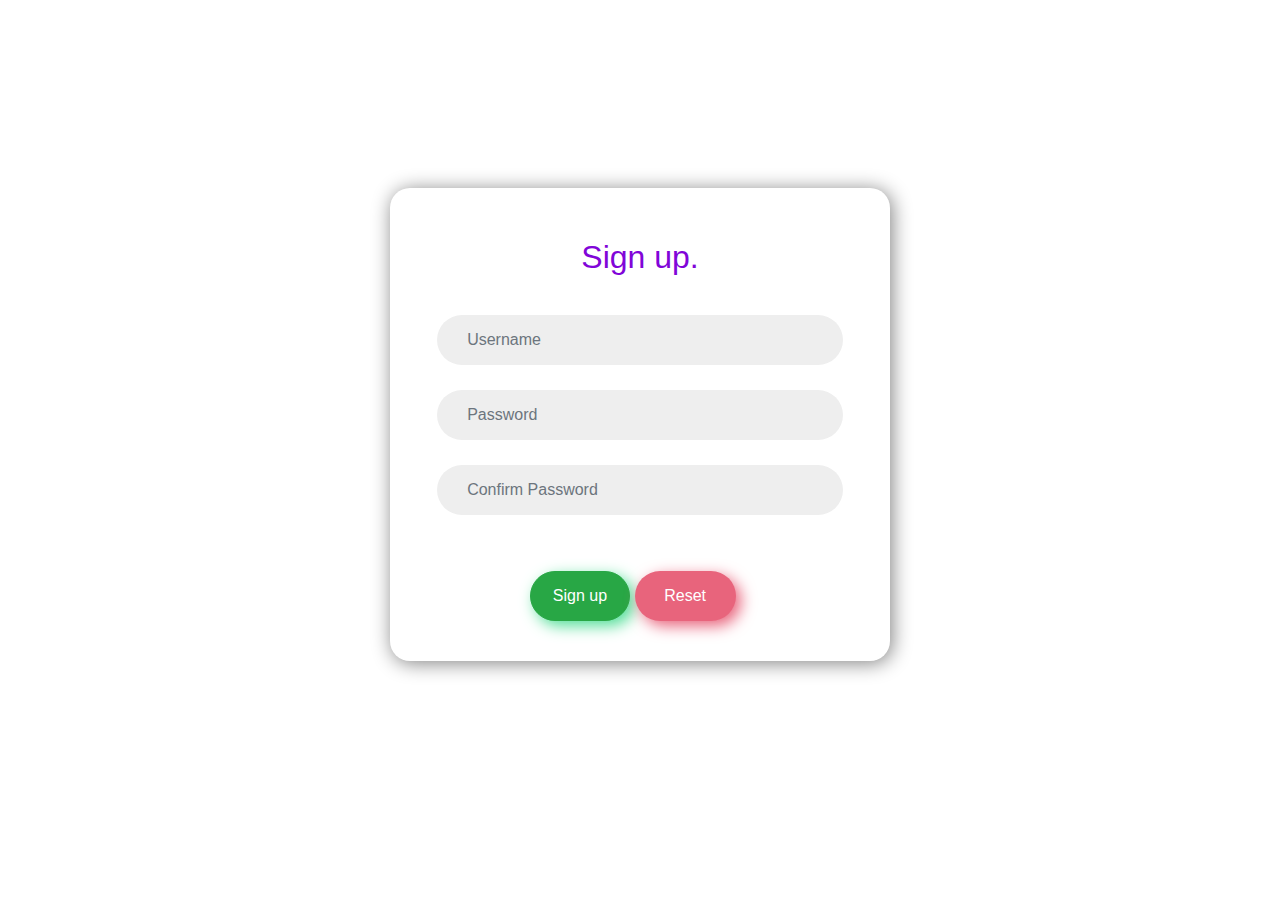
<file: Web Technology/Basic Registration Form (HTML-CSS)/Registration.html>
<html>
    <head>
        <title>
            Register
        </title>
        <link rel="stylesheet" href="https://maxcdn.bootstrapcdn.com/bootstrap/4.3.1/css/bootstrap.min.css">
        <link rel="stylesheet" href="Registration.css" type="text/css">
        <script src="https://ajax.googleapis.com/ajax/libs/jquery/3.4.1/jquery.min.js"></script>
        <script src="https://maxcdn.bootstrapcdn.com/bootstrap/4.3.1/js/bootstrap.min.js"></script>

    </head>
    <body>
        <form class="col-md-12">
            <div class="center_class formborder">
                <h2>Sign up.</h2>
                    <div class="form-group">
                        <input type="text" id="username" placeholder="Username" class="form-control">
                    </div>
                    <div class="form-group">
                        <input type="password" placeholder="Password" class="form-control">
                    </div>
                    <div class="form-group">
                        <input type="password" placeholder="Confirm Password" class="form-control">
                    </div>
                    <div class="form-group buttons">
                        <input type="submit" value="Sign up" class="btn btn-success">
                        <input type="reset" value="Reset" class="btn btn-primary">
                    </div>
            </div>
        </form>
    </body>
</html>
</file>
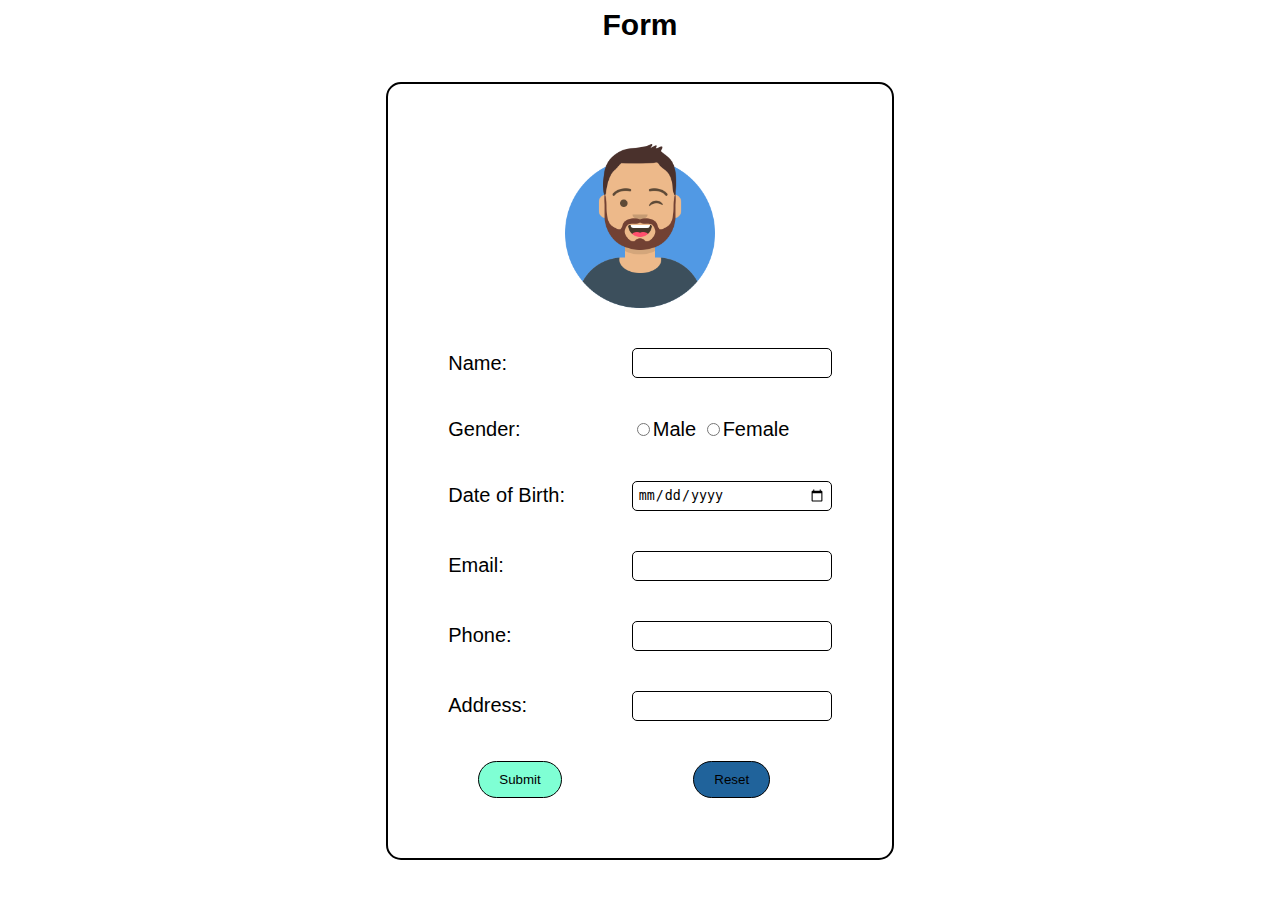
<file: Web Technology/JS Validation/formValidation.html>
<html>
    <head>
    <title>Form</title>
    </head>
    <style>
        body
        {
            text-align : center;
            font-size: 30px;       
            font-family: Verdana, Geneva, sans-serif;     
        }
        .ip
        {
            border: 1px solid;
            border-radius: 5px;
            width: 200px;
            height: 30px;
        }
        .tab{
            border : 2px solid black;
            border-radius: 15px;
            padding: 30px; 
            width: 30%;
            font-size: 20px;
        }
        .abc
        {
            width: 25%;
            border: 2px solid black;
            padding: 100px;
            margin: 10%;
            outline: red solid 5px;
            outline-offset: 3px;
            outline-style:groove;
        }
        #img
        {
            border-radius: 50%;
        }
        #butt1
        {
            background-color: aquamarine;
            border: 1px solid black;
            color: black;
            padding: 10px 20px;
            text-align: center;
            border-radius: 20px;
        }
        #butt2
        {
            background-color: #20639B;
            border: 1px solid black;
            color: black;
            padding: 10px 20px;
            text-align: center;
            border-radius: 20px;
        }
        .div1
        {
            
        }
    </style>
    <script>
        function validate()
        {
			console.log(document.form.date.value);
			if(document.form.name.value==""||document.form.name.value==null)
            {
                alert("Invalid name");
                return false;
            }
			if((document.form.gender[0].checked == false ) && ( document.form.gender[1].checked == false )){
				alert("Choose gender");
				return false;
			}
			var datere = /^([0-9]{4})-([0-9]{2})-([0-9]{2})$/;
			if(!document.form.date.value.match(datere)){
				alert("Enter date of birth");
				return false;
			}
			var emailre = /^\w+([\.-]?\w+)*@\w+([\.-]?\w+)*(\.\w{2,3})+$/;
			if(!document.form.email.value.match(emailre)){
				alert("Invalid email");
				return false;
			}
			var phonere = /^([0|\+[0-9]{1,5})?([7-9][0-9]{9})$/;
            if(!document.form.number.value.match(phonere)){
				alert("Invalid number");
				return false;
			}
			if(document.form.address.value==""||document.form.address.value==null){
				alert("Invalid address");
				return false;
			}
			alert("Submitted successfully");
            return true;
        }
    </script>
    <body>
        <div class="div1">
        </div>
        <form onsubmit="return validate()" name="form" method="POST">
            <h4>Form</h4>
            <table cellspacing="20" cellpadding="10" align="center" class="tab" >
                <tr><td align="center" id="img" colspan="2"><img src="avatar.png" width="150"></td></tr>
                <tr>
                    <td>Name:</td>
                    <td><input type="text" class="ip" id="name"></td>
                </tr>
                <tr>
                    <td>Gender:</td>
                    <td>
                        <input type="radio" name="gender">Male
                        <input type="radio" name="gender">Female
                    </td>
                </tr>
                <tr>
                    <td>Date of Birth:</td>
                    <td><input type="date" name="date" style="width:100%; border: solid 1px black; padding:5px; border-radius:5px;"></td>
                </tr>
                <tr>
                        <td>Email:</td>
                        <td><input type="email" name="email" class="ip"></td>
                </tr>   
                <tr>
                    <td>Phone:</td>
                    <td><input type="text" class="ip" name="number"></td>
                </tr>
                <tr>
                    <td>Address:</td>
                    <td><input type="text" class="ip" name="address"></td>
                </tr>
                <tr>
                    <td align="center"><input id="butt1" hspace="30" type="submit" ></td>
                    <td align="center"><input id="butt2" type="reset"></td>
                </tr>
                </table>
            </form>
        </body>
</html>
</file>
<file: Web Technology/Basic Registration Form (HTML-CSS)/Registration.css>
.center_class{
    margin: 0 auto;
    margin-top: 15%;
    margin-right: 30%;
    margin-left: 30%;
    padding: 20px;
    border-radius: 20px;
    background: white;
    box-shadow: 2px 2px 20px grey;
    color: #23374d;
}
h2{
    text-align: center;
    margin: 20px;
    height: 60px;
    color: #8105d8;
    padding-top: 10px;
    margin-bottom: 5%;
}
.form-control{
    height: 50px;
    width: 90%;
    margin-left: 5%;
    background: #eeeeee;
    border: none;
    border-radius: 30px;
    padding-left: 30px;
}
.form-group{
   padding: 1%;
}
.buttons{
    margin-top: 10%;
    margin-left: 25%;
}
.btn{
    width: 30%;
    height: 50px;
    border-radius: 30px;
    padding: 1%;
}
.btn-success{
    box-shadow: 5px 5px 15px #52de97;
}
.btn-primary{
    background: #e8647c;
    border: none;
    box-shadow: 5px 5px 15px #e8647c;
}
.btn-primary:hover{
    background: #ba5063;
}
</file>
